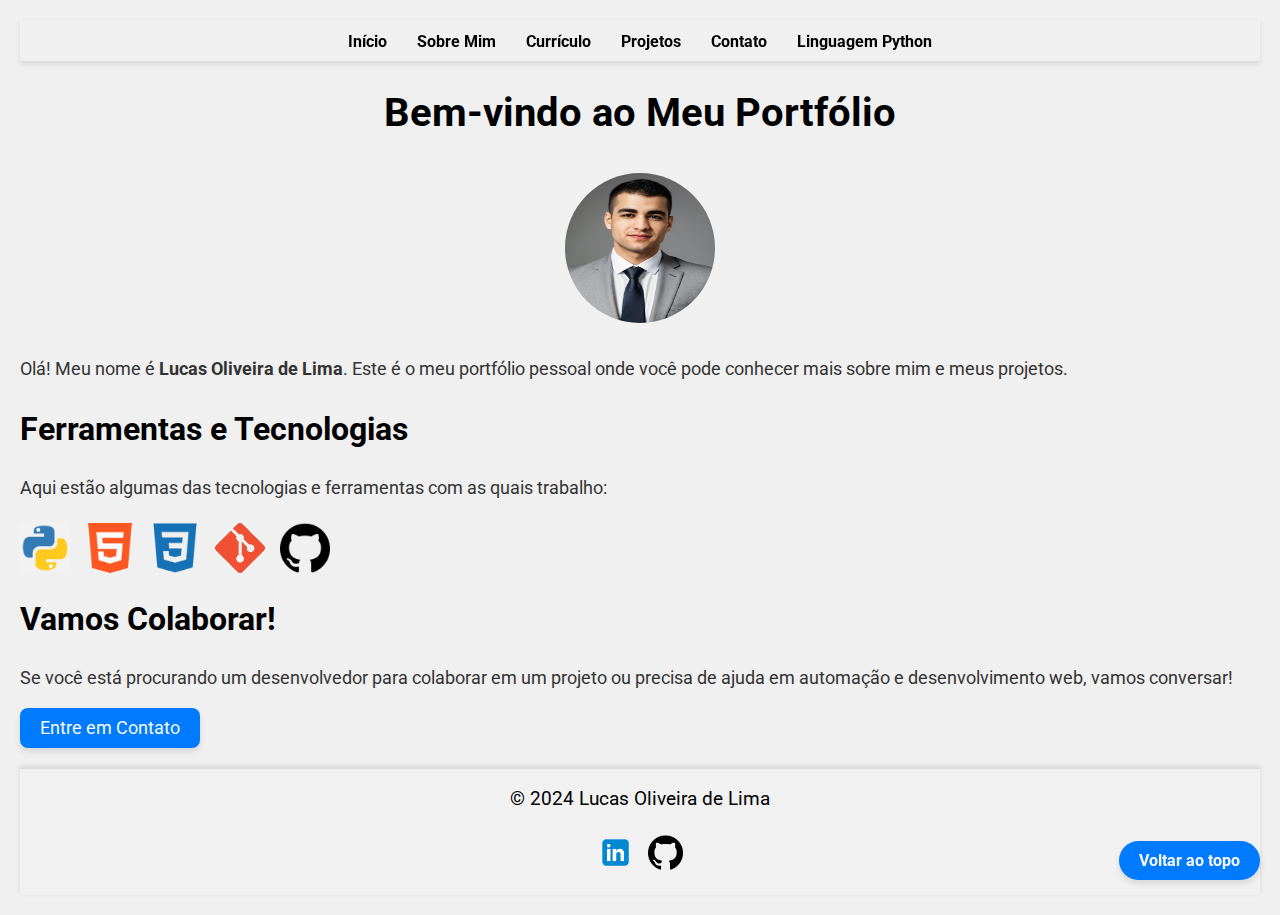
<file: index.html>
<!DOCTYPE html>
<html lang="pt-br">
<head>
    <meta charset="UTF-8"> 
    <meta name="description" content="Portfólio pessoal de Lucas Oliveira de Lima, com informações sobre projetos, currículo e mais.">
    <meta name="viewport" content="width=device-width, initial-scale=1.0">
    <link rel="stylesheet" href="assets/css/styles.css">
    <link href="https://fonts.googleapis.com/css2?family=Roboto:wght@400;700&display=swap" rel="stylesheet">
    <title>Portfólio de Lucas Oliveira de Lima</title> <!-- Aparece na aba do navegador -->
</head>
<body class="home"> 
    <a id="topo"></a>
    <div class="menu">
        <ul>
            <li><a href="index.html">Início</a></li>
            <li><a href="pages/sobre.html">Sobre Mim</a></li>
            <li><a href="pages/curriculo.html">Currículo</a></li>
            <li><a href="pages/projetos.html">Projetos</a></li>
            <li><a href="pages/contato.html">Contato</a></li>
            <li><a href="pages/python.html">Linguagem Python</a></li>
        </ul>
    </div>
    <div class="introducao">
        <h1>Bem-vindo ao Meu Portfólio</h1>
        <img class="foto-principal" src="imgs/lucas.jpg" alt="Foto de Lucas Oliveira de Lima" width="150" height="150">
        <p>Olá! Meu nome é <b>Lucas Oliveira de Lima</b>. Este é o meu portfólio pessoal onde você pode conhecer mais sobre mim e meus projetos.</p>
    </div>

    <h2>Ferramentas e Tecnologias</h2>
<p>Aqui estão algumas das tecnologias e ferramentas com as quais trabalho:</p>
    <div class="icones">
        <img class="icones-individuais" src="imgs/python.png" alt="Python" width="50">
        <img class="icones-individuais" src="imgs/html-5.png" alt="HTML" width="50">
        <img class="icones-individuais" src="imgs/css.webp" alt="CSS" width="50"> 
        <img class="icones-individuais" src="imgs/git.png" alt="Git" width="50"> 
        <img class="icones-individuais" src="imgs/github.png" alt="GitHub" width="50"> 
    </div>
    <h2>Vamos Colaborar!</h2>
    <p>Se você está procurando um desenvolvedor para colaborar em um projeto ou precisa de ajuda em automação e desenvolvimento web, vamos conversar!</p>
    <a href="pages/contato.html" class="btn-contato">Entre em Contato</a>

    <a href="#topo" class="btn-voltar-topo">Voltar ao topo</a>
    <footer>
        <p>&copy; 2024 Lucas Oliveira de Lima</p>
        <p>
            <a href="https://www.linkedin.com/in/lucasoliveiradelima/" target="_blank"><img src="imgs/linkedin.png" alt="LinkedIn" width="30"></a>
            <a href="https://github.com/lucasDev2000" target="_blank"><img src="imgs/github.png" alt="GitHub" width="30"></a>
        </p>
    </footer>
    
</body>
</html>
</file>
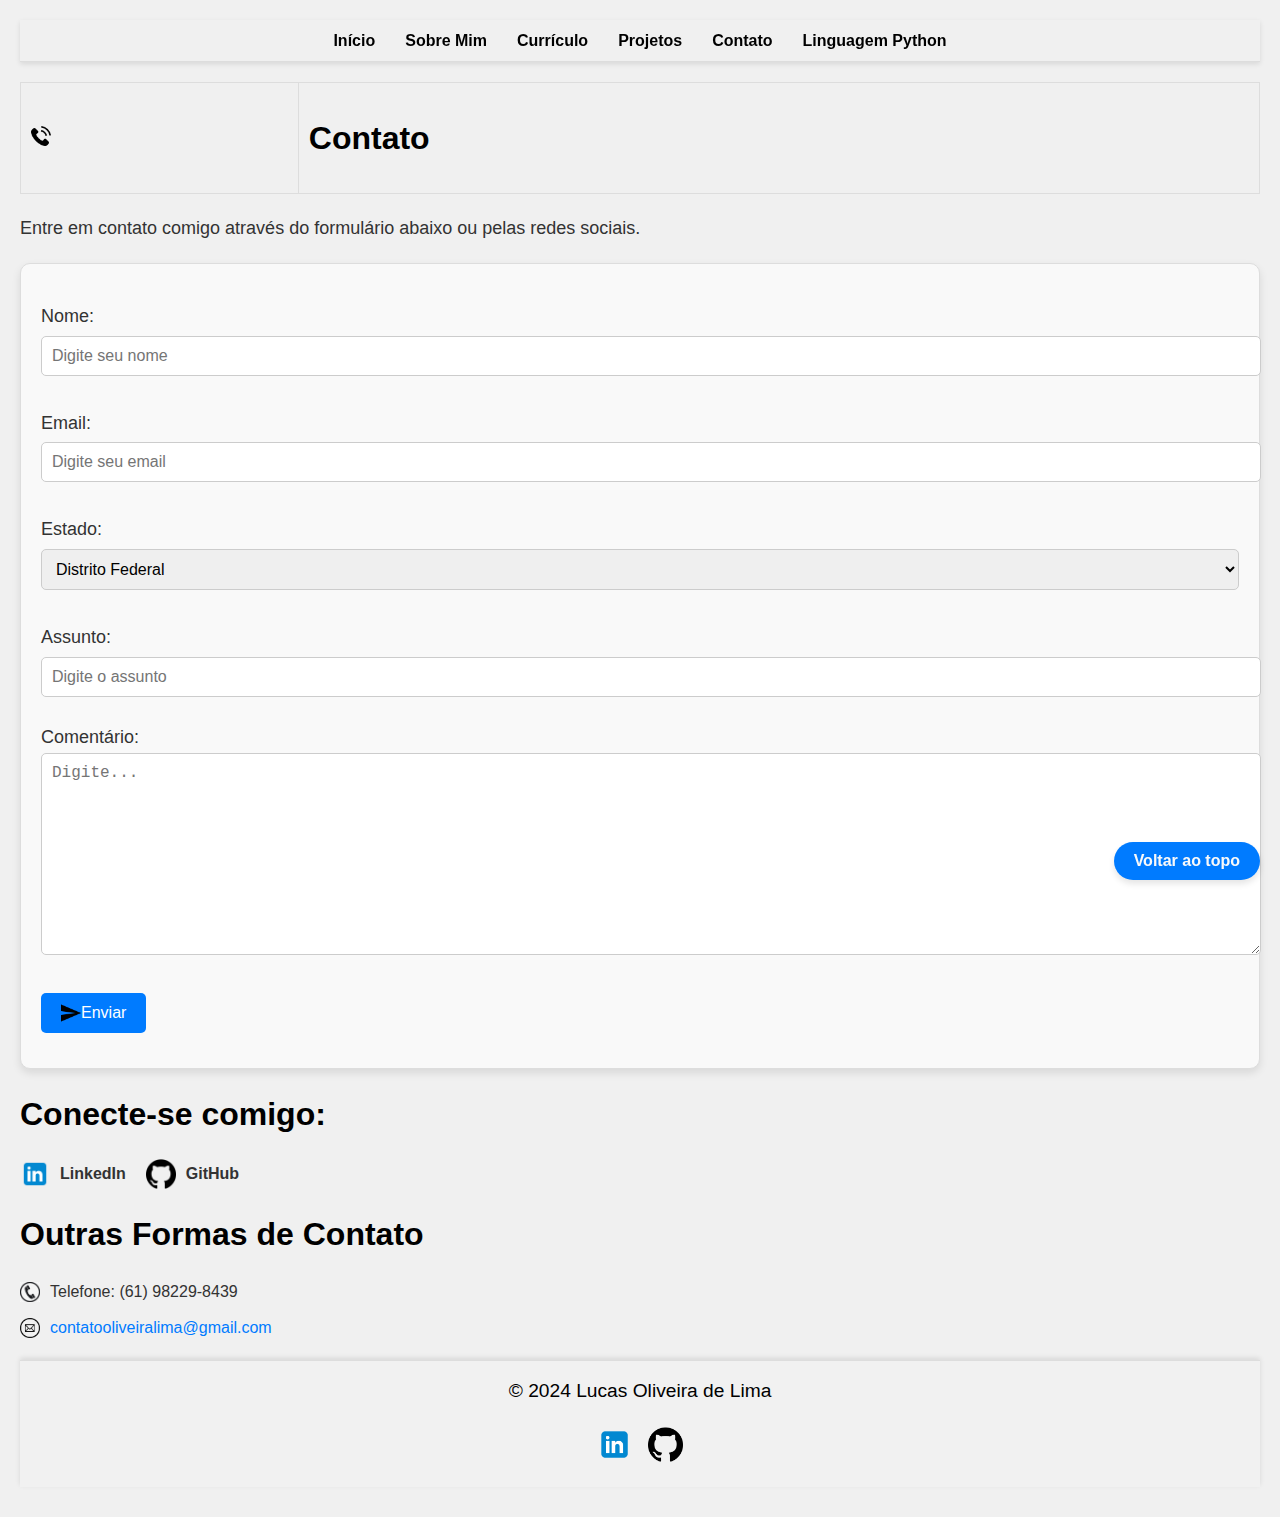
<file: pages/contato.html>
<!DOCTYPE html>
<html lang="pt-br">
<head>
    <meta charset="UTF-8">
    <meta name="viewport" content="width=device-width, initial-scale=1.0">
    <link rel="stylesheet" href="../assets/css/styles.css">
    <title>Portfólio de Lucas Oliveira de Lima</title>
</head>
<body bgcolor="#f0f0f0"> 
    <a id="topo"></a> <!-- Âncora para o topo -->
    <div class="menu">
        <ul>
            <li><a href="../index.html">Início</a></li>
            <li><a href="sobre.html">Sobre Mim</a></li>
            <li><a href="curriculo.html">Currículo</a></li>
            <li><a href="projetos.html">Projetos</a></li>
            <li><a href="contato.html">Contato</a></li>
            <li><a href="python.html">Linguagem Python</a></li>
        </ul>
    </div>

    <table>
        <tr>
            <td><img src="../imgs/contato.png" width="20"></td>
            <td><h2>Contato</h2></td>
        </tr>
    </table>
    
    <p>Entre em contato comigo através do formulário abaixo ou pelas redes sociais.</p>
    <form>
        <p>
            <label>Nome: </label><br>
            <input type="text" name="Nome" size="40" maxlength="40" placeholder="Digite seu nome">
        </p>
        <p>
            <label>Email: </label><br>
            <input type="email" name="email" size="40" maxlength="40" placeholder="Digite seu email">
        <p>
            <label>Estado: </label><br>
            <select name="estado" size="1">
                <option></option>
                <option value="AL">Alagoas</option>
                <option value="AP">Amapá</option>
                <option value="AM">Amazonas</option>
                <option value="BA">Bahia</option>
                <option value="CE">Ceará</option>
                <option value="DF" selected>Distrito Federal</option>
                <option value="ES">Espírito Santo</option>
                <option value="GO">Goiás</option>
                <option value="MA">Maranhão</option>
                <option value="MT">Mato Grosso</option>
                <option value="MS">Mato Grosso do Sul</option>
                <option value="MG">Minas Gerais</option>
                <option value="PA">Pará</option>
                <option value="PB">Paraíba</option>
                <option value="PR">Paraná</option>
                <option value="PE">Pernambuco</option>
                <option value="PI">Piauí</option>
                <option value="RJ">Rio de Janeiro</option>
                <option value="RN">Rio Grande do Norte</option>
                <option value="RS">Rio Grande do Sul</option>
                <option value="RO">Rondônia</option>
                <option value="RR">Roraima</option>
                <option value="SC">Santa Catarina</option>
                <option value="SP">São Paulo</option>
                <option value="SE">Sergipe</option>
                <option value="TO">Tocantins</option>
            </select>
        </p>
        

        <p>
            <label>Assunto: </label><br>
            <input type="text" name="Assunto" size="40" maxlength="40" placeholder="Digite o assunto">
        </p>

        <label>Comentário: </label><br>
        <textarea name="Comentário" cols="70" rows="10" placeholder="Digite..."></textarea>
        <p>
            <button type="submit">
                <img src="../imgs/enviar.png" alt="Ícone Enviar" width="20"> Enviar
            </button>
        </p>        
    </form>

    <h2>Conecte-se comigo:</h2>
    <div class="social-links">
        <a href="https://www.linkedin.com/in/lucasoliveiradelima/" target="_blank">
            <img src="../imgs/linkedin.png" alt="LinkedIn" width="30"> LinkedIn
        </a>
        <a href="https://github.com/lucasDev2000" target="_blank">
            <img src="../imgs/github.png" alt="GitHub" width="30"> GitHub
        </a>
    </div>
    
    <h2>Outras Formas de Contato</h2>
    <div class="contact-info">
        <p><img src="../imgs/phone.png" alt="Telefone" width="20"> Telefone: (61) 98229-8439</p>
        <p><img src="../imgs/email.png" alt="E-mail" width="20"> 
            <a href="mailto:contatooliveiralima@gmail.com">contatooliveiralima@gmail.com</a>
        </p>
    </div>
    
    

    <a href="#topo" class="btn-voltar-topo">Voltar ao topo</a>
    
    <footer>
        <p align="center">&copy; 2024 Lucas Oliveira de Lima</p>
        <p align="center">
            <a href="https://www.linkedin.com/in/lucasoliveiradelima/" target="_blank"><img src="../imgs/linkedin.png" alt="LinkedIn" width="30"></a>
            <a href="https://github.com/lucasDev2000" target="_blank"><img src="../imgs/github.png" alt="GitHub" width="30"></a>
        </p>
    </footer>
    
</body>
</html>
</file>
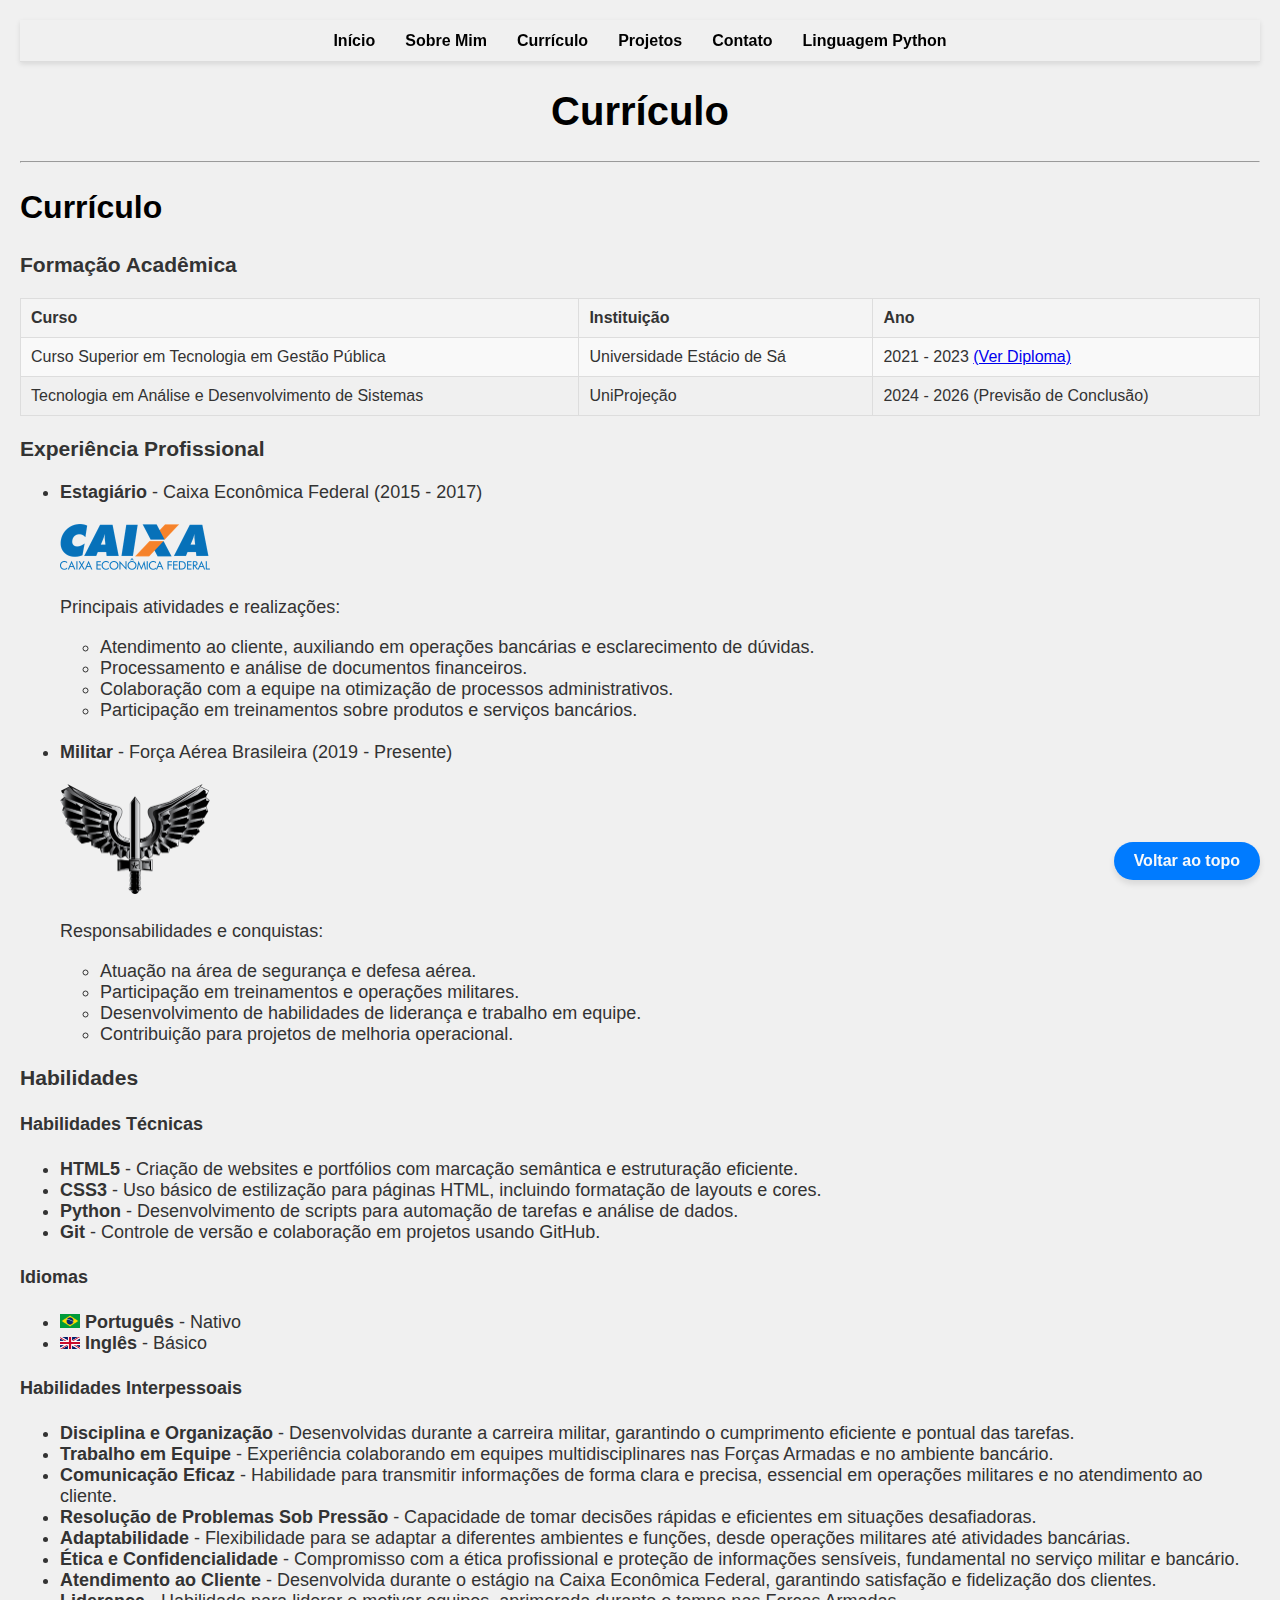
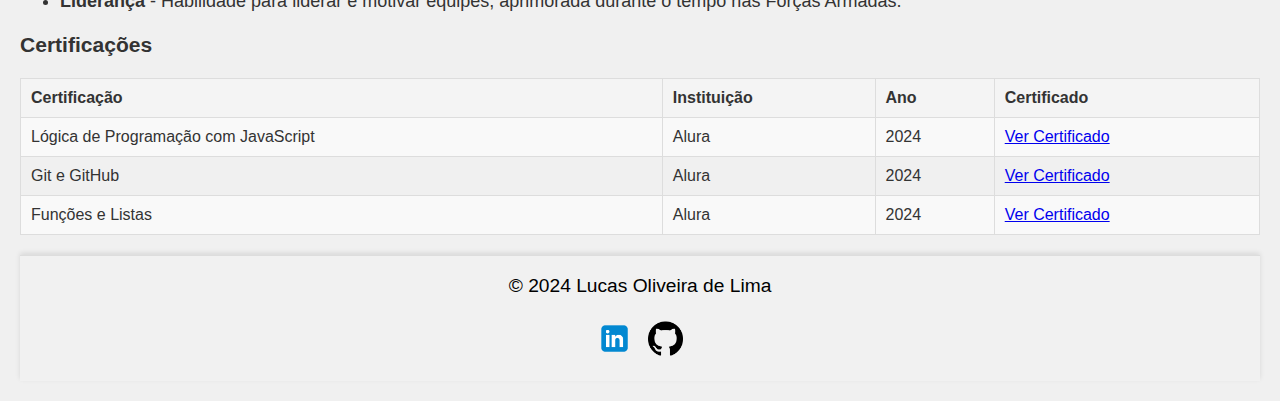
<file: pages/curriculo.html>
<!DOCTYPE html>
<html lang="pt-br">
<head>
    <meta charset="UTF-8"> <!-- Caracteres e acentuação -->
    <meta name="viewport" content="width=device-width, initial-scale=1.0">
    <link rel="stylesheet" href="../assets/css/styles.css">
    <title>Portfólio de Lucas Oliveira de Lima</title> <!-- Aparece na aba do navegador -->
</head>
<body bgcolor="#f0f0f0"> 
    <a id="topo"></a> <!-- Âncora para o topo -->
    <div class="menu">
        <ul>
            <li><a href="../index.html">Início</a></li>
            <li><a href="sobre.html">Sobre Mim</a></li>
            <li><a href="curriculo.html">Currículo</a></li>
            <li><a href="projetos.html">Projetos</a></li>
            <li><a href="contato.html">Contato</a></li>
            <li><a href="python.html">Linguagem Python</a></li>
        </ul>
    </div>

    <h1>Currículo</h1>
    <hr>

    <h2>Currículo</h2>
    <h3>Formação Acadêmica</h3>
    <table border="1" cellpadding="5" cellspacing="0">
        <tr>
            <th>Curso</th>
            <th>Instituição</th>
            <th>Ano</th>
        </tr>
        <tr>
            <td>Curso Superior em Tecnologia em Gestão Pública</td>
            <td>Universidade Estácio de Sá</td>
            <td>2021 - 2023 <a href="../assets/diploma.pdf" target="_blank">(Ver Diploma)</a></td>
        </tr>
        <tr>
            <td>Tecnologia em Análise e Desenvolvimento de Sistemas</td>
            <td>UniProjeção</td>
            <td>2024 - 2026 (Previsão de Conclusão)</td>
        </tr>
    </table>

    <h3>Experiência Profissional</h3>
    <ul>
        <li>
            <b>Estagiário</b> - Caixa Econômica Federal (2015 - 2017)<br><br><img src="../imgs/caixa.png" alt="Força Aérea Brasileira" width="150"<br>
            <p>Principais atividades e realizações:</p>
            <ul>
                <li>Atendimento ao cliente, auxiliando em operações bancárias e esclarecimento de dúvidas.</li>
                <li>Processamento e análise de documentos financeiros.</li>
                <li>Colaboração com a equipe na otimização de processos administrativos.</li>
                <li>Participação em treinamentos sobre produtos e serviços bancários.</li>
            </ul>
        </li>
        <br>
        <li>
            <b>Militar</b> - Força Aérea Brasileira (2019 - Presente)<br><br><img src="../imgs/fab.png" alt="Logotipo da Força Aérea Brasileira" width="150"><br>
            <p>Responsabilidades e conquistas:</p>
            <ul>
                <li>Atuação na área de segurança e defesa aérea.</li>
                <li>Participação em treinamentos e operações militares.</li>
                <li>Desenvolvimento de habilidades de liderança e trabalho em equipe.</li>
                <li>Contribuição para projetos de melhoria operacional.</li>
            </ul>
        </li>
    </ul>

    <h3>Habilidades</h3>

    <h4>Habilidades Técnicas</h4>
    <ul>
        <li><b>HTML5</b> - Criação de websites e portfólios com marcação semântica e estruturação eficiente.</li>
        <li><b>CSS3</b> - Uso básico de estilização para páginas HTML, incluindo formatação de layouts e cores.</li>
        <li><b>Python</b> - Desenvolvimento de scripts para automação de tarefas e análise de dados.</li>
        <li><b>Git</b> - Controle de versão e colaboração em projetos usando GitHub.</li>
    </ul>
    
    <h4>Idiomas</h4>
    <ul>
        <li><img src="../imgs/brasil.png" alt="Bandeira do Brasil" width="20"> <b>Português</b> - Nativo</li>
        <li><img src="../imgs/uk.png" alt="Bandeira do Reino Unido" width="20"> <b>Inglês</b> - Básico</li>
    </ul>
    
    
    <h4>Habilidades Interpessoais</h4>
    <ul>
        <li><strong>Disciplina e Organização</strong> - Desenvolvidas durante a carreira militar, garantindo o cumprimento eficiente e pontual das tarefas.</li>
        <li><strong>Trabalho em Equipe</strong> - Experiência colaborando em equipes multidisciplinares nas Forças Armadas e no ambiente bancário.</li>
        <li><strong>Comunicação Eficaz</strong> - Habilidade para transmitir informações de forma clara e precisa, essencial em operações militares e no atendimento ao cliente.</li>
        <li><strong>Resolução de Problemas Sob Pressão</strong> - Capacidade de tomar decisões rápidas e eficientes em situações desafiadoras.</li>
        <li><strong>Adaptabilidade</strong> - Flexibilidade para se adaptar a diferentes ambientes e funções, desde operações militares até atividades bancárias.</li>
        <li><strong>Ética e Confidencialidade</strong> - Compromisso com a ética profissional e proteção de informações sensíveis, fundamental no serviço militar e bancário.</li>
        <li><strong>Atendimento ao Cliente</strong> - Desenvolvida durante o estágio na Caixa Econômica Federal, garantindo satisfação e fidelização dos clientes.</li>
        <li><strong>Liderança</strong> - Habilidade para liderar e motivar equipes, aprimorada durante o tempo nas Forças Armadas.</li>
    </ul>    

    <h3>Certificações</h3>
    <table border="1" cellpadding="5" cellspacing="0">
        <tr>
            <th>Certificação</th>
            <th>Instituição</th>
            <th>Ano</th>
            <th>Certificado</th>
        </tr>
        <tr>
            <td>Lógica de Programação com JavaScript</td>
            <td>Alura</td>
            <td>2024</td>
            <td><a href="../assets/mergulhe em programação com JavaScript - Alura.pdf" target="_blank">Ver Certificado</a></td>
        </tr>
        <tr>
            <td>Git e GitHub</td>
            <td>Alura</td>
            <td>2024</td>
            <td><a href="../assets/Curso Git e GitHub_ compartilhando e colaborando em projetos - Alura.pdf" target="_blank">Ver Certificado</a></td>
        </tr>
        <tr>
            <td>Funções e Listas</td>
            <td>Alura</td>
            <td>2024</td>
            <td><a href="../assets/explore funções e listas - Alura.pdf" target="_blank">Ver Certificado</a></td>
        </tr> 
    </table>

    <a href="#topo" class="btn-voltar-topo">Voltar ao topo</a>
    
    <footer>
        <p align="center">&copy; 2024 Lucas Oliveira de Lima</p>
        <p align="center">
            <a href="https://www.linkedin.com/in/lucasoliveiradelima/" target="_blank"><img src="../imgs/linkedin.png" alt="LinkedIn" width="30"></a>
            <a href="https://github.com/lucasDev2000" target="_blank"><img src="../imgs/github.png" alt="GitHub" width="30"></a>
        </p>
    </footer>
    
</body>
</html>
</file>
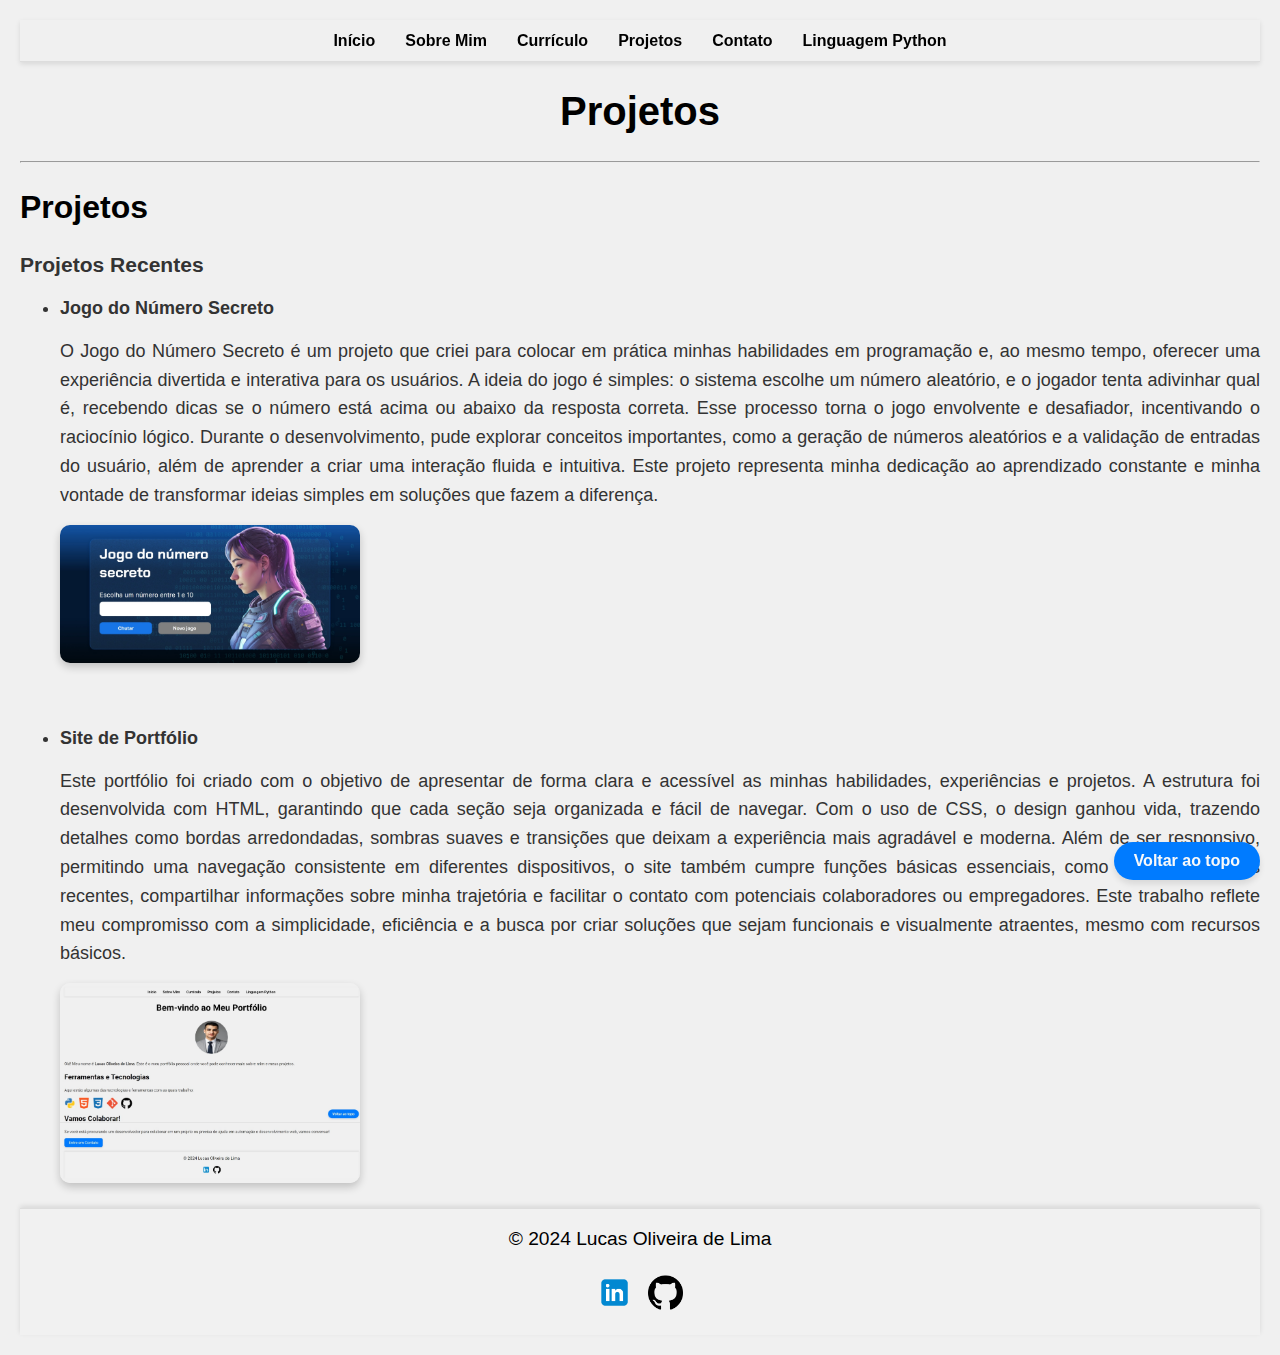
<file: pages/projetos.html>
<!DOCTYPE html>
<html lang="pt-br">
<head>
    <meta charset="UTF-8"> <!-- Caracteres e acentuação -->
    <meta name="viewport" content="width=device-width, initial-scale=1.0">
    <link rel="stylesheet" href="../assets/css/styles.css">
    <title>Portfólio de Lucas Oliveira de Lima</title> <!-- Aparece na aba do navegador -->
</head>
<body bgcolor="#f0f0f0"> 
    <a id="topo"></a> <!-- Âncora para o topo -->
    <div class="menu">
        <ul>
            <li><a href="../index.html">Início</a></li>
            <li><a href="sobre.html">Sobre Mim</a></li>
            <li><a href="curriculo.html">Currículo</a></li>
            <li><a href="projetos.html">Projetos</a></li>
            <li><a href="contato.html">Contato</a></li>
            <li><a href="python.html">Linguagem Python</a></li>
        </ul>
    </div>

    <h1>Projetos</h1>
    <hr>

    <h2>Projetos</h2>
    <h3>Projetos Recentes</h3>
    <ul>
        <li class="projeto-um">
            <b>Jogo do Número Secreto</b>
            <p>O Jogo do Número Secreto é um projeto que criei para colocar em prática minhas habilidades em programação e, ao mesmo tempo, oferecer uma experiência divertida e interativa para os usuários. A ideia do jogo é simples: o sistema escolhe um número aleatório, e o jogador tenta adivinhar qual é, recebendo dicas se o número está acima ou abaixo da resposta correta. Esse processo torna o jogo envolvente e desafiador, incentivando o raciocínio lógico. Durante o desenvolvimento, pude explorar conceitos importantes, como a geração de números aleatórios e a validação de entradas do usuário, além de aprender a criar uma interação fluida e intuitiva. Este projeto representa minha dedicação ao aprendizado constante e minha vontade de transformar ideias simples em soluções que fazem a diferença.</p>
            <img src="../imgs/jogo.jpeg" alt="Jogo do Número Secreto" class="imagem-projeto">
        </li>
    
        <li>
            <b>Site de Portfólio</b>
            <p>Este portfólio foi criado com o objetivo de apresentar de forma clara e acessível as minhas habilidades, experiências e projetos. A estrutura foi desenvolvida com HTML, garantindo que cada seção seja organizada e fácil de navegar. Com o uso de CSS, o design ganhou vida, trazendo detalhes como bordas arredondadas, sombras suaves e transições que deixam a experiência mais agradável e moderna. Além de ser responsivo, permitindo uma navegação consistente em diferentes dispositivos, o site também cumpre funções básicas essenciais, como destacar projetos recentes, compartilhar informações sobre minha trajetória e facilitar o contato com potenciais colaboradores ou empregadores. Este trabalho reflete meu compromisso com a simplicidade, eficiência e a busca por criar soluções que sejam funcionais e visualmente atraentes, mesmo com recursos básicos.</p>
            <img src="../imgs/portfolio.jpeg" alt="Site de Portfólio" class="imagem-projeto">
        </li>
    </ul>
    
    <a href="#topo" class="btn-voltar-topo">Voltar ao topo</a>

    <footer>
        <p align="center">&copy; 2024 Lucas Oliveira de Lima</p>
        <p align="center">
            <a href="https://www.linkedin.com/in/lucasoliveiradelima/" target="_blank"><img src="../imgs/linkedin.png" alt="LinkedIn" width="30"></a>
            <a href="https://github.com/lucasDev2000" target="_blank"><img src="../imgs/github.png" alt="GitHub" width="30"></a>
        </p>
    </footer>
    
</body>
</html>
</file>
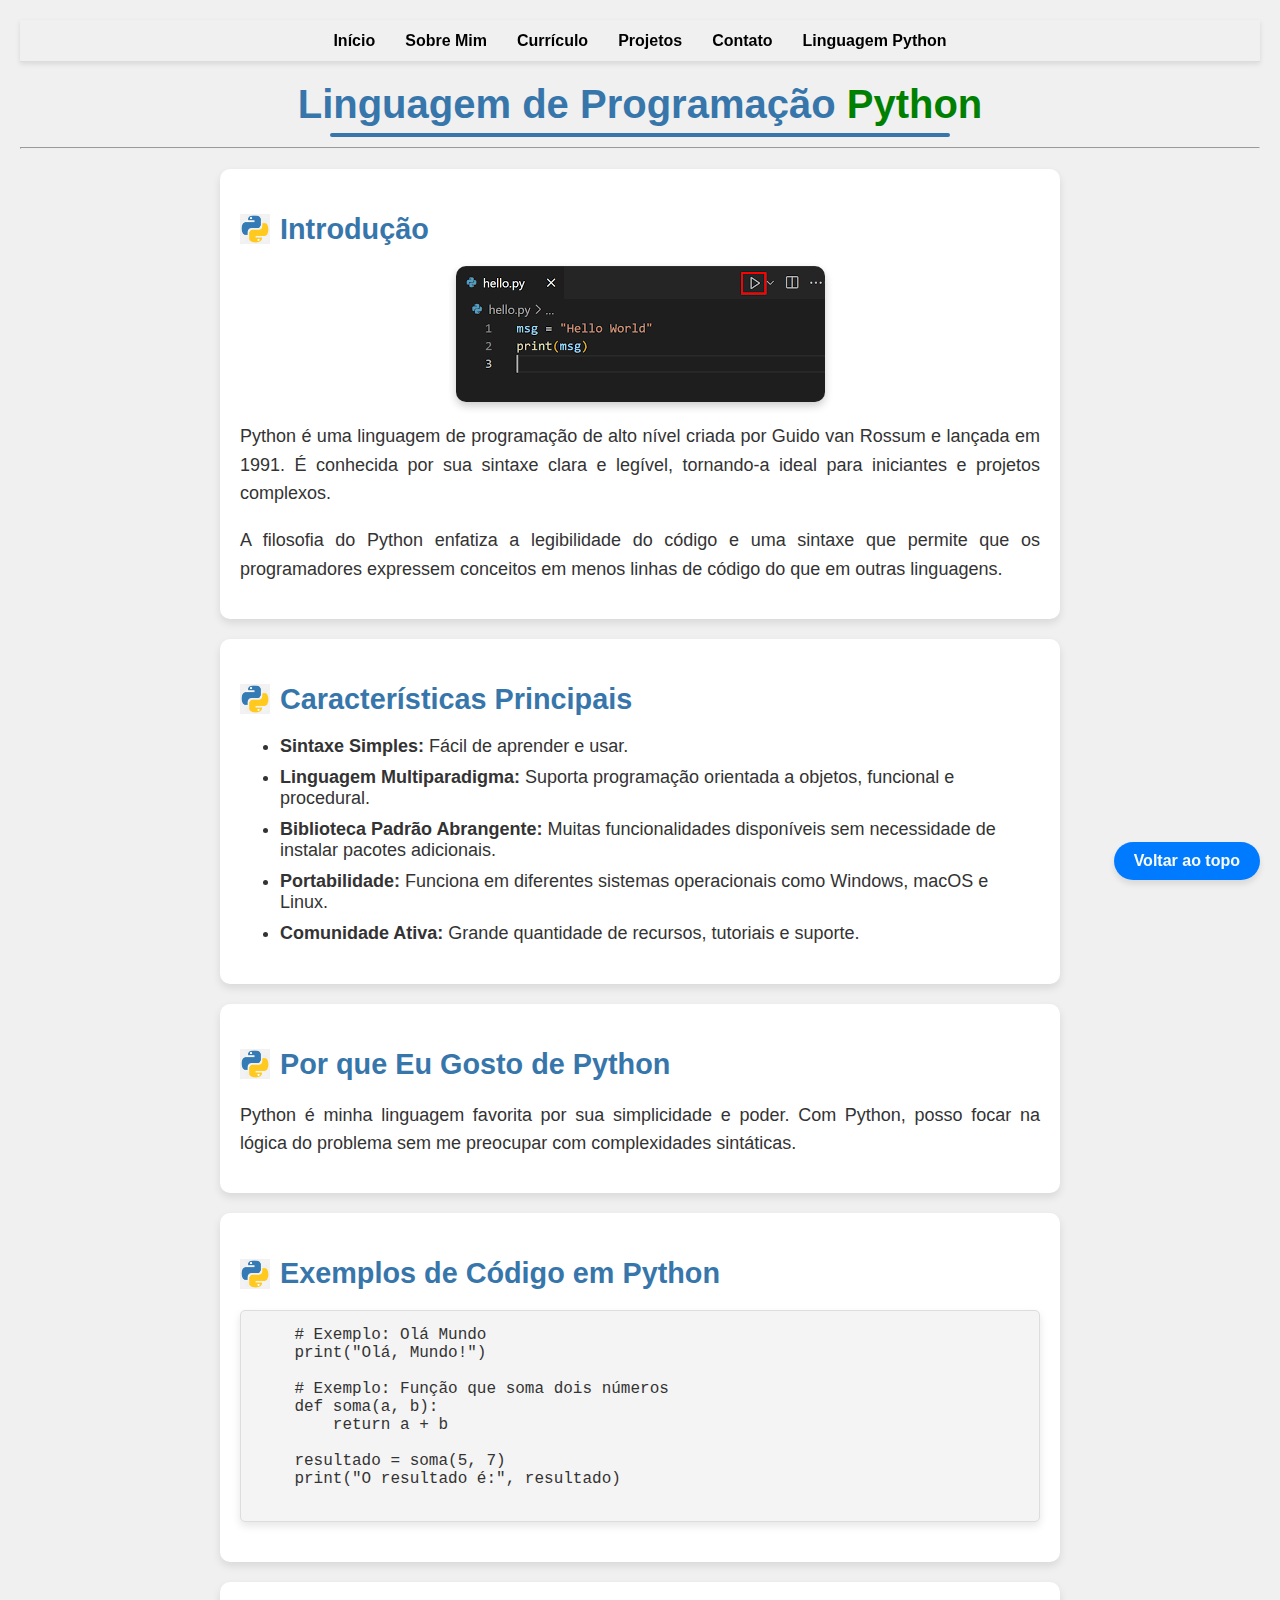
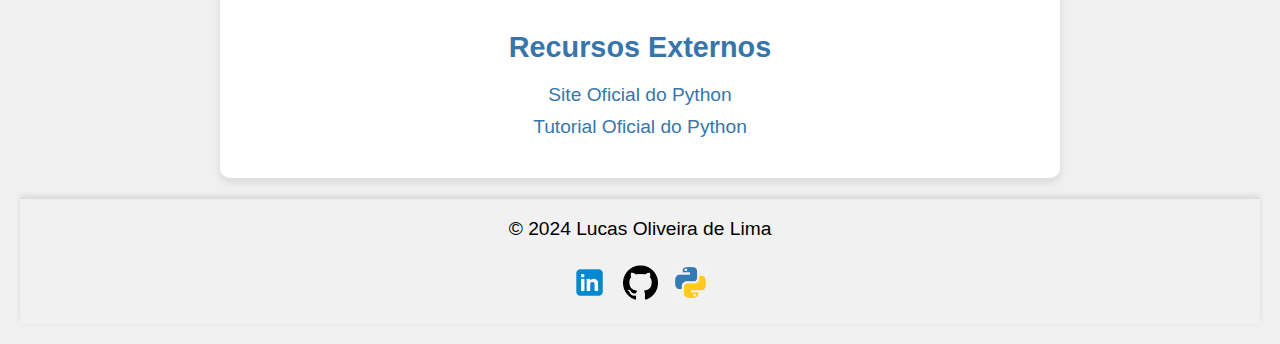
<file: pages/python.html>
<!DOCTYPE html>
<html lang="pt-br">
<head>
    <meta charset="UTF-8"> <!-- Caracteres e acentuação -->
    <meta name="viewport" content="width=device-width, initial-scale=1.0">
    <link rel="stylesheet" href="../assets/css/styles.css">
    <title>Portfólio de Lucas Oliveira de Lima</title> <!-- Aparece na aba do navegador -->
</head>
<body> 
    <a id="topo"></a> <!-- Âncora para o topo -->
    <div class="menu">
        <ul>
            <li><a href="../index.html">Início</a></li>
            <li><a href="sobre.html">Sobre Mim</a></li>
            <li><a href="curriculo.html">Currículo</a></li>
            <li><a href="projetos.html">Projetos</a></li>
            <li><a href="contato.html">Contato</a></li>
            <li><a href="python.html">Linguagem Python</a></li>
        </ul>
    </div>

    <h1 class="titulo-pagina">
        Linguagem de Programação <span class="destaque">Python</span>
    </h1>
    <hr>
    
    <section class="secao">
        <h2 class="titulo-secao">
            <img src="../imgs/python.png" alt="Logo do Python" class="icone-titulo">
            Introdução
        </h2>
        <p class="imagem-centro">
            <img src="../imgs/python1.png" alt="Ilustração da Linguagem Python" class="imagem-principal">
        </p>
        <p>
            Python é uma linguagem de programação de alto nível criada por Guido van Rossum e lançada em 1991. 
            É conhecida por sua sintaxe clara e legível, tornando-a ideal para iniciantes e projetos complexos.
        </p>
        <p>
            A filosofia do Python enfatiza a legibilidade do código e uma sintaxe que permite que os programadores 
            expressem conceitos em menos linhas de código do que em outras linguagens.
        </p>
    </section>
    
    <section class="secao">
        <h2 class="titulo-secao">
            <img src="../imgs/python.png" alt="Logo do Python" class="icone-titulo">
            Características Principais
        </h2>
        <ul class="lista-caracteristicas">
            <li><b>Sintaxe Simples:</b> Fácil de aprender e usar.</li>
            <li><b>Linguagem Multiparadigma:</b> Suporta programação orientada a objetos, funcional e procedural.</li>
            <li><b>Biblioteca Padrão Abrangente:</b> Muitas funcionalidades disponíveis sem necessidade de instalar pacotes adicionais.</li>
            <li><b>Portabilidade:</b> Funciona em diferentes sistemas operacionais como Windows, macOS e Linux.</li>
            <li><b>Comunidade Ativa:</b> Grande quantidade de recursos, tutoriais e suporte.</li>
        </ul>
    </section>
    
    <section class="secao">
        <h2 class="titulo-secao">
            <img src="../imgs/python.png" alt="Logo do Python" class="icone-titulo">
            Por que Eu Gosto de Python
        </h2>
        <p>
            Python é minha linguagem favorita por sua simplicidade e poder. Com Python, posso focar na lógica 
            do problema sem me preocupar com complexidades sintáticas.
        </p>
    </section>    

    <section class="secao">
        <h2 class="titulo-secao">
            <img src="../imgs/python.png" alt="Logo do Python" class="icone-titulo">
            Exemplos de Código em Python
        </h2>
        <pre class="bloco-codigo">
    # Exemplo: Olá Mundo
    print("Olá, Mundo!")
    
    # Exemplo: Função que soma dois números
    def soma(a, b):
        return a + b
    
    resultado = soma(5, 7)
    print("O resultado é:", resultado)
        </pre>
    </section>
    
    <section class="secao">
        <h3 class="titulo-recursos">
            Recursos Externos
        </h3>
        <ul class="lista-recursos">
            <li><a href="https://www.python.org/" target="_blank">Site Oficial do Python</a></li>
            <li><a href="https://docs.python.org/3/tutorial/" target="_blank">Tutorial Oficial do Python</a></li>
        </ul>
    </section>
    

    <a href="#topo" class="btn-voltar-topo">Voltar ao topo</a>
    
    <footer>
        <p align="center">&copy; 2024 Lucas Oliveira de Lima</p>
        <p align="center">
            <a href="https://www.linkedin.com/in/lucasoliveiradelima/" target="_blank"><img src="../imgs/linkedin.png" alt="LinkedIn" width="30"></a>
            <a href="https://github.com/lucasDev2000" target="_blank"><img src="../imgs/github.png" alt="GitHub" width="30"></a>
            <a href="https://www.python.org/" target="_blank"><img src="../imgs/python.png" alt="Python" width="30"></a>
        </p>
    </footer>
    
</body>
</html>
</file>
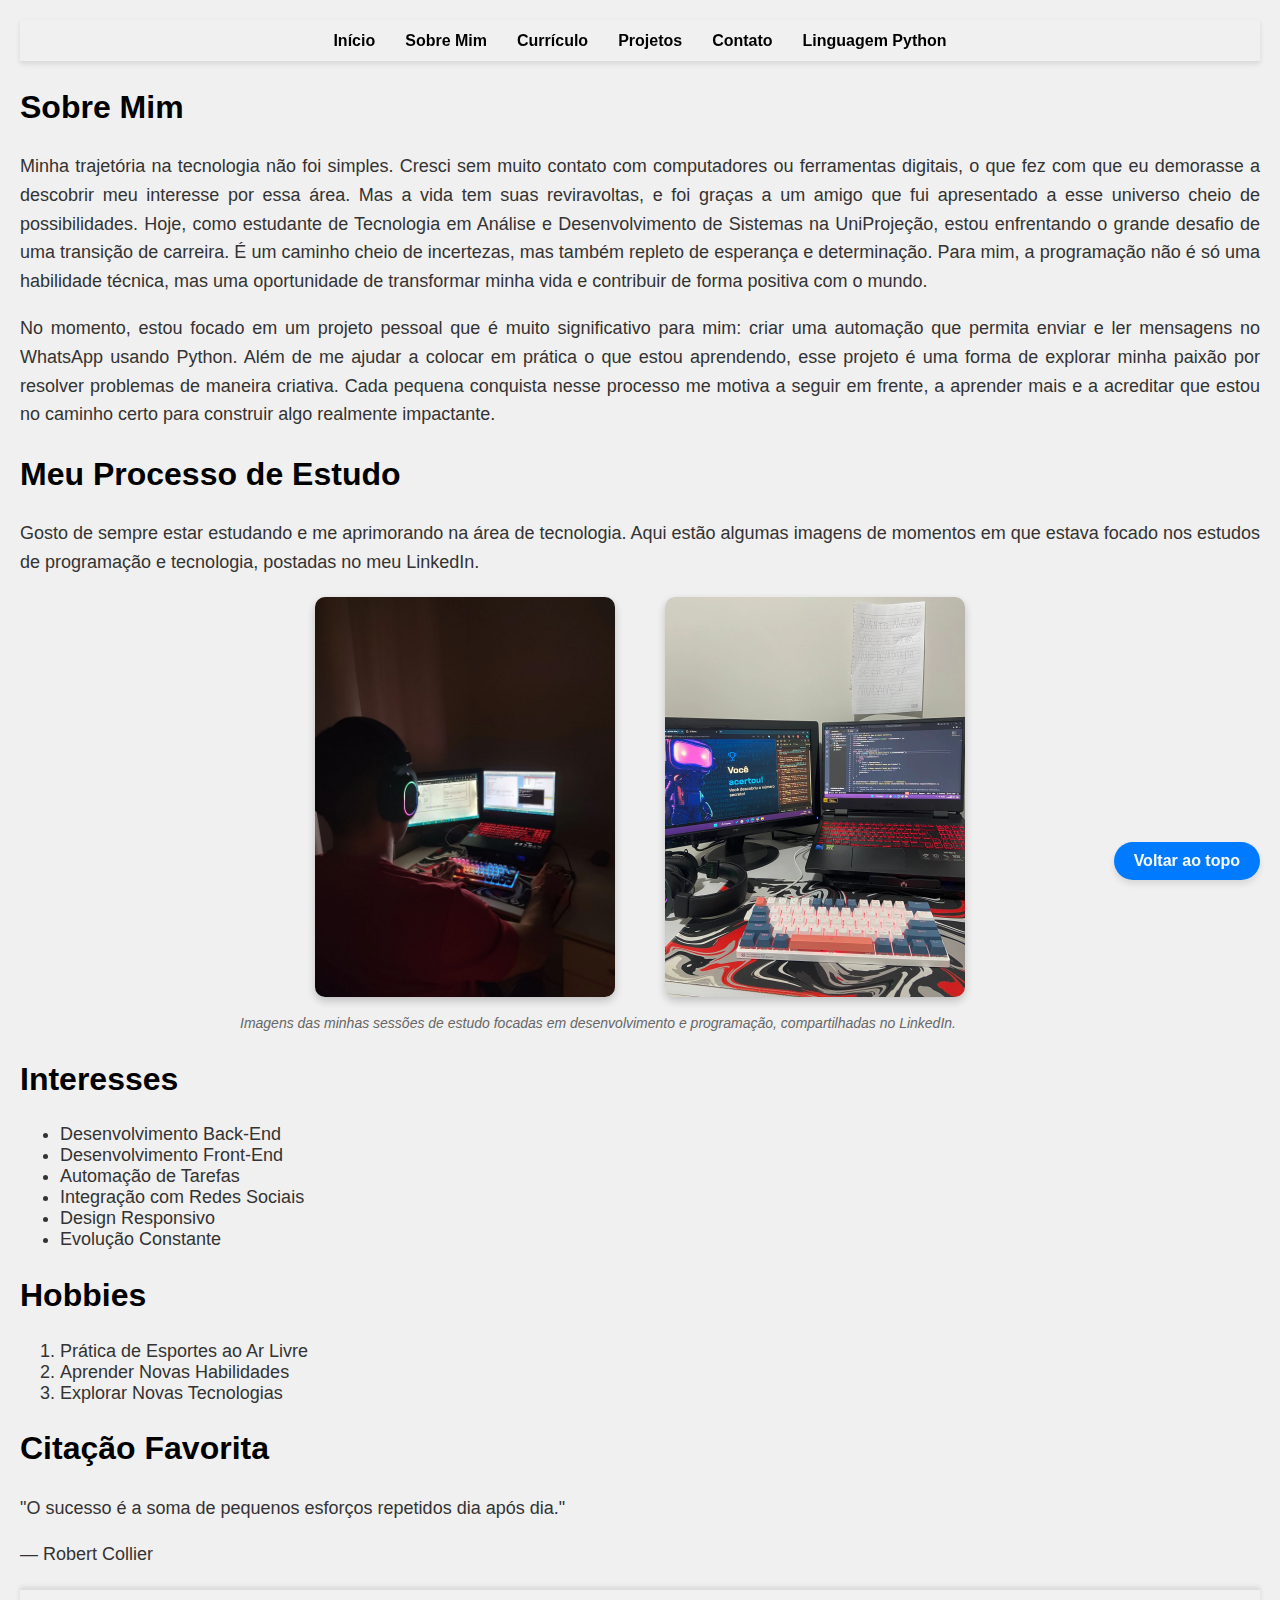
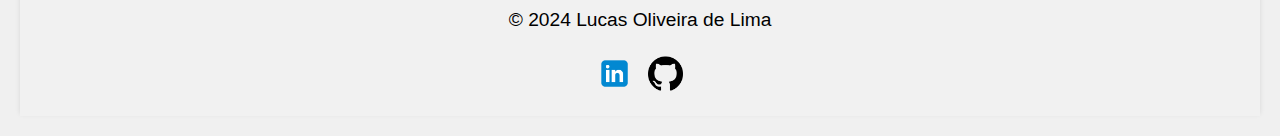
<file: pages/sobre.html>
<!DOCTYPE html>
<html lang="pt-br">
<head>
    <meta charset="UTF-8">
    <meta name="viewport" content="width=device-width, initial-scale=1.0">
    <link rel="stylesheet" href="../assets/css/styles.css">
    <title>Portfólio de Lucas Oliveira de Lima</title> 
</head>
<body> 
    <a id="topo"></a> <!-- Âncora para o topo -->
    <div class="menu">
        <ul>
            <li><a href="../index.html">Início</a></li>
            <li><a href="sobre.html">Sobre Mim</a></li>
            <li><a href="curriculo.html">Currículo</a></li>
            <li><a href="projetos.html">Projetos</a></li>
            <li><a href="contato.html">Contato</a></li>
            <li><a href="python.html">Linguagem Python</a></li>
        </ul>
    </div>

    <h2>Sobre Mim</h2>
    <p>Minha trajetória na tecnologia não foi simples. Cresci sem muito contato com computadores ou ferramentas digitais, o que fez com que eu demorasse a descobrir meu interesse por essa área. Mas a vida tem suas reviravoltas, e foi graças a um amigo que fui apresentado a esse universo cheio de possibilidades. Hoje, como estudante de Tecnologia em Análise e Desenvolvimento de Sistemas na UniProjeção, estou enfrentando o grande desafio de uma transição de carreira. É um caminho cheio de incertezas, mas também repleto de esperança e determinação. Para mim, a programação não é só uma habilidade técnica, mas uma oportunidade de transformar minha vida e contribuir de forma positiva com o mundo.</p>
    <p>No momento, estou focado em um projeto pessoal que é muito significativo para mim: criar uma automação que permita enviar e ler mensagens no WhatsApp usando Python. Além de me ajudar a colocar em prática o que estou aprendendo, esse projeto é uma forma de explorar minha paixão por resolver problemas de maneira criativa. Cada pequena conquista nesse processo me motiva a seguir em frente, a aprender mais e a acreditar que estou no caminho certo para construir algo realmente impactante.</p>
    
    <h2>Meu Processo de Estudo</h2>
    <p align="center">
        Gosto de sempre estar estudando e me aprimorando na área de tecnologia. Aqui estão algumas imagens de momentos em que estava focado nos estudos de programação e tecnologia, postadas no meu LinkedIn.
    </p>
    <div class="estudo">
        <div class="estudo-imagens">
            <img src="../imgs/estudo.jpeg" alt="Estudando programação em duas telas">
            <img src="../imgs/estudo2.jpeg" alt="Trabalhando em um projeto de desenvolvimento">
        </div>
        <p class="legenda">Imagens das minhas sessões de estudo focadas em desenvolvimento e programação, compartilhadas no LinkedIn.</p>
    </div>
    <h2>Interesses</h2>
    <ul>
        <li>Desenvolvimento Back-End</li>
        <li>Desenvolvimento Front-End</li>
        <li>Automação de Tarefas</li>
        <li>Integração com Redes Sociais</li>
        <li>Design Responsivo</li>
        <li>Evolução Constante</li>
    </ul>

    <h2>Hobbies</h2>
    <ol>
        <li>Prática de Esportes ao Ar Livre</li>
        <li>Aprender Novas Habilidades</li>
        <li>Explorar Novas Tecnologias</li>
    </ol>

    <h2>Citação Favorita</h2>
        <p>"O sucesso é a soma de pequenos esforços repetidos dia após dia."</p>
        <p>— Robert Collier</p>

    <a href="#topo" class="btn-voltar-topo">Voltar ao topo</a>

    <footer>
        <p>&copy; 2024 Lucas Oliveira de Lima</p>
        <p>
            <a href="https://www.linkedin.com/in/lucasoliveiradelima/" target="_blank"><img src="../imgs/linkedin.png" alt="LinkedIn" width="30"></a>
            <a href="https://github.com/lucasDev2000" target="_blank"><img src="../imgs/github.png" alt="GitHub" width="30"></a>
        </p>
    </footer>
    
</body>
</html>
</file>
<file: assets/css/styles.css>
.introducao {
    text-align: center;
}

.foto-principal {
    border-radius: 50%; /* Torna a imagem circular */
    margin: 10px 0; /* Espaçamento em torno da imagem */
    width: 150px; /* Tamanho padrão */
    height: 150px;
    max-width: 100%; /* Responsivo */
    transition: transform 0.3s ease, box-shadow 0.3s ease; /* Animação suave */
}

.foto-principal:hover {
    transform: scale(1.2); /* Aumenta o tamanho ao passar o mouse */
    box-shadow: 0 8px 15px rgba(0, 0, 0, 0.3); /* Realça mais a sombra */
}



body {
    font-family: 'Roboto', sans-serif;
    font-size: 18px;
    color: #333;
    background-color: #f0f0f0;
    margin: 0;
    padding: 20px;
    box-sizing: border-box; /* Garante que o padding seja incluído no tamanho total */
}

h1 {
    font-size: 2.5rem;
    color: #000;
    text-align: center;
}

h2 {
    font-size: 2rem;
    color: #000;
}

p {
    line-height: 1.6;
    margin-bottom: 15px;
    text-align: justify;
}

.btn-contato {
    display: inline-block; 
    background-color: #007bff; 
    color: #f8f9fa; 
    padding: 10px 20px; 
    font-size: 1.1rem; 
    text-decoration: none; 
    border-radius: 8px; 
    box-shadow: 0 4px 6px rgba(0, 0, 0, 0.1); 
    transition: background-color 0.3s ease, transform 0.3s ease; 
    text-align: center;
}

.btn-contato:hover {
    background-color: #0056b3;
    transform: translateY(-2px); 
    box-shadow: 0 6px 10px rgba(0, 0, 0, 0.2); 
}

.btn-contato:active {
    transform: translateY(0); 
    box-shadow: 0 4px 6px rgba(0, 0, 0, 0.1); 
}

footer {
    background-color: #f1f1f1; /* Cor de fundo clara */
    color: #333; /* Cor do texto em cinza escuro */
    text-align: center; /* Centraliza o conteúdo */
    padding: 20px; /* Espaçamento interno */
    margin-top: 40px; /* Espaçamento acima do footer */
    border-top: 1px solid #ddd; /* Linha sutil para separar do restante da página */
    box-shadow: 0 -2px 5px rgba(0, 0, 0, 0.1); /* Sombra leve acima */
}

/* Texto dentro do footer */
footer p {
    margin: 10px 0; /* Espaçamento entre linhas */
    font-size: 1.2rem; /* Tamanho do texto */
}

footer {
    background-color: #f1f1f1; 
    color: #000; 
    display: flex; 
    flex-direction: column;
    align-items: center; 
    justify-content: center;
    padding: 5px; 
    margin-top: 20px; /* Espaço acima do rodapé */
    border-top: 1px solid #ddd;
    box-shadow: 0 -2px 5px rgba(0, 0, 0, 0.1); /* Sombra leve */
}

footer img {
    width: 35px; 
    margin: 0 5px; 
    transition: transform 0.3s ease;
}

footer img:hover {
    transform: scale(1.2); /* Ampliação ao passar o mouse */
}


/* Estilizações para cada página especifico */

/* Menu de navegação */

.menu {
    position: static; 
    top: 0; 
    width: 100%;
    z-index: 1000;
    background-color: #f0f0f0;
    backdrop-filter: blur(10px); /* Efeito de desfoque no fundo */
    color: #333; /* Cor do texto */
    padding: 10px 0; /* Espaçamento superior e inferior */
    border-bottom: 1px solid #ddd; /* Linha sutil abaixo do menu */
    box-shadow: 0 2px 5px rgba(0, 0, 0, 0.1); /* Sombra suave */
    transition: background-color 0.3s ease; /* Transição suave ao alterar o fundo */
}

/* Alteração no hover do menu */
.menu:hover {
    background-color: rgba(255, 255, 255, 1); /* Fundo sólido no hover */
}

/* Estilos para a lista */
.menu ul {
    list-style: none; /* Remove marcadores */
    margin: 0; /* Remove margens */
    padding: 0; /* Remove espaçamentos internos */
    display: flex; /* Itens em linha */
    justify-content: center; /* Centraliza horizontalmente */
    align-items: center; /* Centraliza verticalmente */
}

/* Estilo dos itens da lista */
.menu ul li {
    margin: 0 15px; /* Espaçamento horizontal entre os itens */
}

/* Estilo dos links */
.menu ul li a {
    color: #000; /* Cor preta para os links */
    text-decoration: none; /* Remove sublinhado */
    font-size: 1rem; /* Tamanho da fonte */
    font-weight: bold; /* Negrito */
    transition: all 0.3s ease; /* Transição suave para hover */
}

/* Efeito ao passar o mouse nos links */
.menu ul li a:hover {
    background-color: #0056b3; /* Fundo azul escuro */
    color: #fff; /* Texto branco */
    padding: 5px 10px; /* Espaçamento interno ao redor do texto */
    border-radius: 5px; /* Bordas arredondadas */
    box-shadow: 0 4px 6px rgba(0, 0, 0, 0.2); /* Sombra suave ao redor */
    transform: scale(1.1); /* Leve aumento no tamanho */
}



.icones {
    display: flex; 
    justify-content: left; 
    gap: 15px; 
    margin-top: 20px; 
}

.icones-individuais {
    width: 50px;
    transition: transform 0.3s ease; 
}

.icones-individuais:hover {
    transform: scale(1.2);
}

.btn-voltar-topo {
    display: inline-block; 
    padding: 10px 20px; 
    background-color: #007bff; 
    color: #f8f9fa; 
    font-size: 16px; 
    font-weight: bold;
    text-decoration: none; 
    border: none; 
    border-radius: 25px; 
    cursor: pointer; 
    text-align: center; 
    position: fixed; 
    bottom: 20px; 
    right: 20px; 
    box-shadow: 0 4px 6px rgba(0, 0, 0, 0.1); 
    transition: background-color 0.3s ease, transform 0.3s ease;
}

.btn-voltar-topo:hover {
    background-color: #0056b3; /* Cor ao passar o mouse */
    transform: scale(1.1); /* Aumenta ligeiramente o tamanho */
}

.btn-voltar-topo:active {
    background-color: #004080; /* Cor ao clicar */
    transform: scale(0.95); /* Reduz levemente ao clicar */
}

/* Página Sobre */

/* Imagens minhas */

.estudo {
    text-align: center; 
    margin: 20px auto; 
    max-width: 800px; 
}

.estudo-imagens {
    display: flex;
    justify-content: center; 
    gap: 50px;
}

.estudo-imagens img {
    max-width: 100%; 
    width: 300px;
    height: auto;
    border-radius: 10px;
    box-shadow: 0 4px 8px rgba(0, 0, 0, 0.2);
    transition: transform 0.3s ease, box-shadow 0.3s ease; 
}

.estudo-imagens img:hover {
    transform: scale(1.05); 
    box-shadow: 0 8px 16px rgba(0, 0, 0, 0.3); 
}

.legenda {
    margin-top: 15px; 
    font-size: 14px; 
    color: #666; 
    font-style: italic; 
}

/* Página Curriculum */

table {
    width: 100%; /* Ocupar largura total */
    border-collapse: collapse; /* Remove espaços entre bordas */
    margin: 20px 0; /* Espaçamento vertical */
    font-size: 16px; /* Fonte padrão */
}

table th, table td {
    border: 1px solid #ddd; /* Borda fina */
    padding: 10px; /* Espaçamento interno */
    text-align: left; /* Alinhamento de texto */
}

table th {
    background-color: #f4f4f4; /* Fundo diferente para cabeçalhos */
    font-weight: bold; /* Negrito */
}

table tr:nth-child(even) {
    background-color: #f9f9f9; /* Linhas alternadas */
}

/* Página Projetos */

/* Estilo base para a imagem no estado inicial */
.imagem-projeto {
    border-radius: 10px; /* Bordas arredondadas */
    box-shadow: 0 4px 8px rgba(0, 0, 0, 0.2); /* Sombra ao redor */
    max-width: 300px; /* Tamanho menor */
    height: auto; /* Mantém proporção */
    transition: transform 0.3s ease; /* Efeito ao passar o mouse */
    cursor: pointer; /* Cursor de mão */
}

/* Efeito ao passar o mouse */
.imagem-projeto:hover {
    transform: scale(1.05); /* Aumenta levemente no hover */
}

.projeto-um {
    margin-bottom: 60px;
}

/* Página Contato */

form {
    margin: 20px 0; /* Espaçamento ao redor */
    padding: 20px;
    border: 1px solid #ddd; /* Borda sutil ao redor do formulário */
    border-radius: 10px; /* Bordas arredondadas */
    background-color: #f9f9f9; /* Fundo claro */
    box-shadow: 0 4px 8px rgba(0, 0, 0, 0.1); /* Sombra leve */
}

/* Estilo dos campos do formulário */
form input[type="text"],
form input[type="email"],
form select,
form textarea {
    width: 100%; /* Largura total */
    padding: 10px;
    margin-top: 5px;
    margin-bottom: 15px;
    border: 1px solid #ccc;
    border-radius: 5px;
    font-size: 1rem;
}

/* Estilo do botão de enviar */
form button {
    display: flex;
    align-items: center;
    justify-content: center;
    background-color: #007bff;
    color: #fff;
    border: none;
    padding: 10px 20px;
    font-size: 1rem;
    border-radius: 5px;
    cursor: pointer;
    transition: background-color 0.3s ease;
}

form button:hover {
    background-color: #0056b3;
}

/* Estilo para os links de redes sociais */
.social-links {
    display: flex; /* Exibe os itens em linha */
    gap: 20px; /* Espaçamento entre os itens */
    justify-content: left; /* Centraliza horizontalmente */
    margin-bottom: 20px;
}

.social-links a {
    text-decoration: none; /* Remove sublinhado */
    color: #333; /* Cor do texto */
    font-size: 1rem; /* Tamanho do texto */
    font-weight: bold;
    display: flex; /* Alinha ícone e texto */
    align-items: center; /* Centraliza verticalmente */
    gap: 10px; /* Espaço entre o ícone e o texto */
    transition: color 0.3s ease; /* Animação suave */
}

.social-links a:hover {
    color: #007bff; /* Muda a cor ao passar o mouse */
}

/* Estilo para informações de contato */
.contact-info p {
    display: flex; /* Exibe ícone e texto em linha */
    align-items: center; /* Centraliza verticalmente */
    gap: 10px; /* Espaço entre o ícone e o texto */
    margin: 10px 0;
    font-size: 1rem;
    color: #333; /* Cor padrão do texto */
}

.contact-info a {
    color: #007bff; /* Cor do link */
    text-decoration: none; /* Remove sublinhado */
}

.contact-info a:hover {
    text-decoration: underline; /* Sublinha o link ao passar o mouse */
}

/* Página Python */

/* Estilo geral */
:root {
    --primaria: #3776ab;
    --secundaria: #008000;
    --fundo-claro: #f9f9f9;
    --texto: #333;
}

.titulo-pagina {
    text-align: center;
    font-size: 2.5rem;
    color: var(--primaria);
    margin: 20px auto;
    position: relative;
}

.titulo-pagina .destaque {
    color: var(--secundaria);
    font-weight: bold;
}

.titulo-pagina::after {
    content: '';
    position: absolute;
    width: 50%;
    height: 4px;
    background-color: var(--primaria);
    bottom: -10px;
    left: 25%;
    border-radius: 2px;
}

.secao {
    margin: 20px auto;
    max-width: 800px;
    background: #fff;
    padding: 20px;
    border-radius: 10px;
    box-shadow: 0 4px 8px rgba(0, 0, 0, 0.1);
}

.titulo-secao {
    display: flex;
    align-items: center;
    gap: 10px;
    font-size: 1.8rem;
    color: var(--primaria);
    margin-bottom: 20px;
}

.icone-titulo {
    width: 30px;
    height: auto;
}

.lista-caracteristicas {
    list-style-type: disc;
    margin: 20px 0;
    padding-left: 40px;
}

.lista-caracteristicas li {
    margin: 10px 0;
}

.imagem-centro img {
    display: block;
    max-width: 100%;
    height: auto;
    margin: 20px auto;
    border-radius: 10px;
    box-shadow: 0 4px 8px rgba(0, 0, 0, 0.2);
}

.imagem-centro img:hover {
    transform: scale(1.05);
    transition: transform 0.3s ease;
}

.titulo-recursos {
    font-size: 1.8rem;
    color: var(--primaria);
    margin-bottom: 15px;
    text-align: center;
}

.bloco-codigo {
    background-color: #f4f4f4;
    border: 1px solid #ddd;
    padding: 15px;
    border-radius: 5px;
    font-family: 'Courier New', Courier, monospace;
    font-size: 1rem;
    color: var(--texto);
    overflow-x: auto;
    margin: 20px auto;
    max-width: 800px;
    box-shadow: 0 4px 8px rgba(0, 0, 0, 0.1);
}

.bloco-codigo span.keyword {
    color: #d73a49;
    font-weight: bold;
}

.bloco-codigo span.string {
    color: #032f62;
}

.lista-recursos {
    list-style-type: none;
    padding: 0;
    margin: 20px auto;
    text-align: center;
}

.lista-recursos li {
    margin: 10px 0;
}

.lista-recursos a {
    text-decoration: none;
    color: var(--primaria);
    font-size: 1.2rem;
    transition: color 0.3s ease, transform 0.3s ease;
}

.lista-recursos a:hover {
    color: #0056b3;
    text-decoration: underline;
    transform: scale(1.1);
}

@media (max-width: 768px) {
    .secao {
        padding: 15px;
    }

    .titulo-pagina {
        font-size: 2rem;
    }

    .titulo-secao {
        font-size: 1.5rem;
    }

    .lista-caracteristicas {
        padding-left: 20px;
    }
}
</file>
